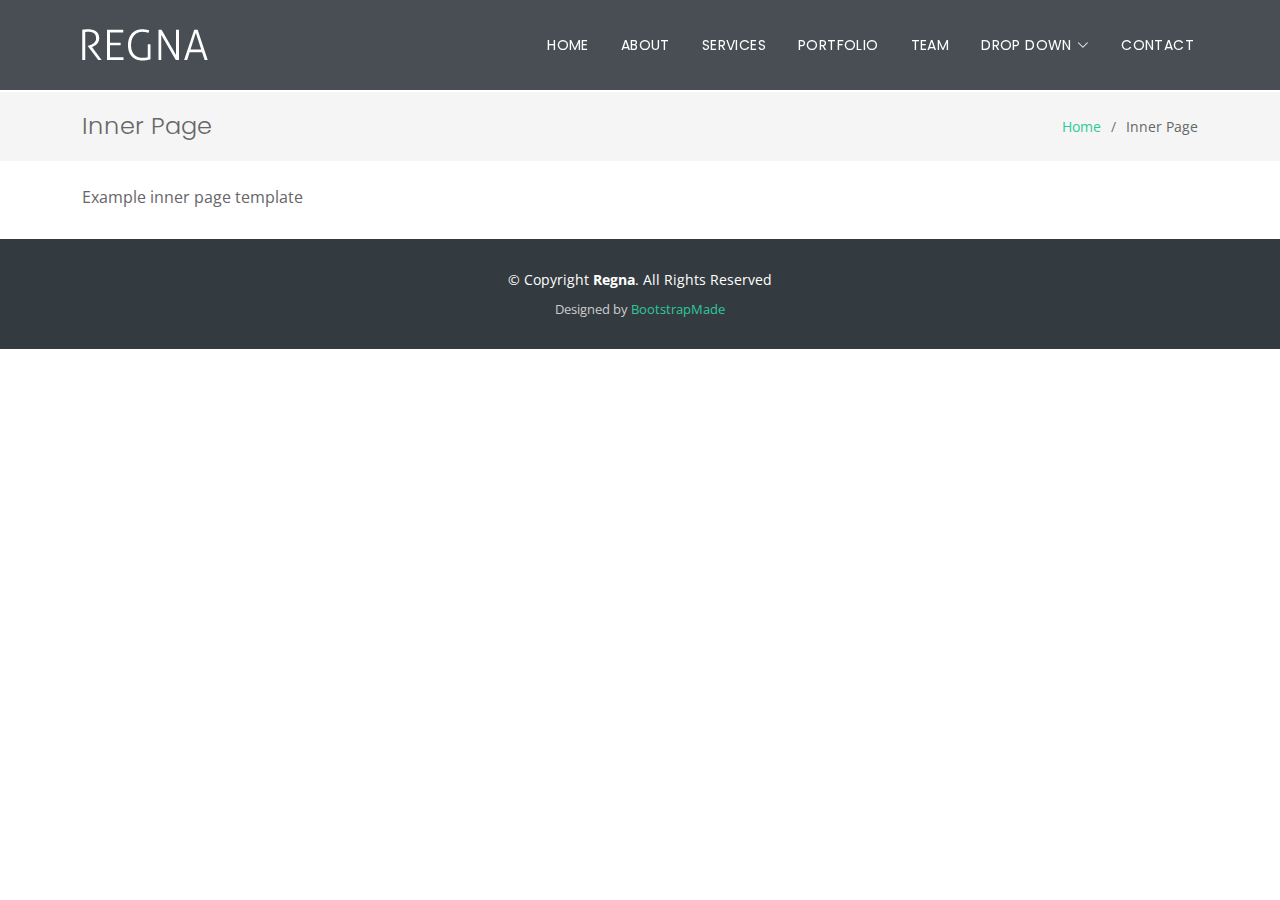
<file: inner-page.html>
<!DOCTYPE html>
<html lang="en">

<head>
  <meta charset="utf-8">
  <meta content="width=device-width, initial-scale=1.0" name="viewport">

  <title>Inner Page - Regna Bootstrap Template</title>
  <meta content="" name="description">
  <meta content="" name="keywords">

  <!-- Favicons -->
  <link href="assets/img/favicon.png" rel="icon">
  <link href="assets/img/apple-touch-icon.png" rel="apple-touch-icon">

  <!-- Google Fonts -->
  <link href="https://fonts.googleapis.com/css?family=Open+Sans:300,300i,400,400i,700,700i|Poppins:300,400,500,700" rel="stylesheet">

  <!-- Vendor CSS Files -->
  <link href="assets/vendor/aos/aos.css" rel="stylesheet">
  <link href="assets/vendor/bootstrap/css/bootstrap.min.css" rel="stylesheet">
  <link href="assets/vendor/bootstrap-icons/bootstrap-icons.css" rel="stylesheet">
  <link href="assets/vendor/boxicons/css/boxicons.min.css" rel="stylesheet">
  <link href="assets/vendor/glightbox/css/glightbox.min.css" rel="stylesheet">
  <link href="assets/vendor/swiper/swiper-bundle.min.css" rel="stylesheet">

  <!-- Template Main CSS File -->
  <link href="assets/css/style.css" rel="stylesheet">

  <!-- =======================================================
  * Template Name: Regna - v4.7.0
  * Template URL: https://bootstrapmade.com/regna-bootstrap-onepage-template/
  * Author: BootstrapMade.com
  * License: https://bootstrapmade.com/license/
  ======================================================== -->
</head>

<body>

  <!-- ======= Header ======= -->
  <header id="header" class="fixed-top d-flex align-items-center ">
    <div class="container d-flex justify-content-between align-items-center">

      <div id="logo">
        <a href="index.html"><img src="assets/img/logo.png" alt=""></a>
        <!-- Uncomment below if you prefer to use a text logo -->
        <!--<h1><a href="index.html">Regna</a></h1>-->
      </div>

      <nav id="navbar" class="navbar">
        <ul>
          <li><a class="nav-link scrollto " href="#hero">Home</a></li>
          <li><a class="nav-link scrollto" href="#about">About</a></li>
          <li><a class="nav-link scrollto" href="#services">Services</a></li>
          <li><a class="nav-link scrollto " href="#portfolio">Portfolio</a></li>
          <li><a class="nav-link scrollto" href="#team">Team</a></li>
          <li class="dropdown"><a href="#"><span>Drop Down</span> <i class="bi bi-chevron-down"></i></a>
            <ul>
              <li><a href="#">Drop Down 1</a></li>
              <li class="dropdown"><a href="#"><span>Deep Drop Down</span> <i class="bi bi-chevron-right"></i></a>
                <ul>
                  <li><a href="#">Deep Drop Down 1</a></li>
                  <li><a href="#">Deep Drop Down 2</a></li>
                  <li><a href="#">Deep Drop Down 3</a></li>
                  <li><a href="#">Deep Drop Down 4</a></li>
                  <li><a href="#">Deep Drop Down 5</a></li>
                </ul>
              </li>
              <li><a href="#">Drop Down 2</a></li>
              <li><a href="#">Drop Down 3</a></li>
              <li><a href="#">Drop Down 4</a></li>
            </ul>
          </li>
          <li><a class="nav-link scrollto" href="#contact">Contact</a></li>
        </ul>
        <i class="bi bi-list mobile-nav-toggle"></i>
      </nav><!-- .navbar -->
    </div>
  </header><!-- End Header -->

  <main id="main">

    <!-- ======= Breadcrumbs Section ======= -->
    <section class="breadcrumbs">
      <div class="container">

        <div class="d-flex justify-content-between align-items-center">
          <h2>Inner Page</h2>
          <ol>
            <li><a href="index.html">Home</a></li>
            <li>Inner Page</li>
          </ol>
        </div>

      </div>
    </section><!-- End Breadcrumbs Section -->

    <section class="inner-page pt-4">
      <div class="container">
        <p>
          Example inner page template
        </p>
      </div>
    </section>

  </main><!-- End #main -->

  <!-- ======= Footer ======= -->
  <footer id="footer">
    <div class="footer-top">
      <div class="container">

      </div>
    </div>

    <div class="container">
      <div class="copyright">
        &copy; Copyright <strong>Regna</strong>. All Rights Reserved
      </div>
      <div class="credits">
        <!--
        All the links in the footer should remain intact.
        You can delete the links only if you purchased the pro version.
        Licensing information: https://bootstrapmade.com/license/
        Purchase the pro version with working PHP/AJAX contact form: https://bootstrapmade.com/buy/?theme=Regna
      -->
        Designed by <a href="https://bootstrapmade.com/">BootstrapMade</a>
      </div>
    </div>
  </footer><!-- End Footer -->

  <a href="#" class="back-to-top d-flex align-items-center justify-content-center"><i class="bi bi-arrow-up-short"></i></a>

  <!-- Vendor JS Files -->
  <script src="assets/vendor/purecounter/purecounter.js"></script>
  <script src="assets/vendor/aos/aos.js"></script>
  <script src="assets/vendor/bootstrap/js/bootstrap.bundle.min.js"></script>
  <script src="assets/vendor/glightbox/js/glightbox.min.js"></script>
  <script src="assets/vendor/isotope-layout/isotope.pkgd.min.js"></script>
  <script src="assets/vendor/swiper/swiper-bundle.min.js"></script>
  <script src="assets/vendor/php-email-form/validate.js"></script>

  <!-- Template Main JS File -->
  <script src="assets/js/main.js"></script>

</body>

</html>
</file>
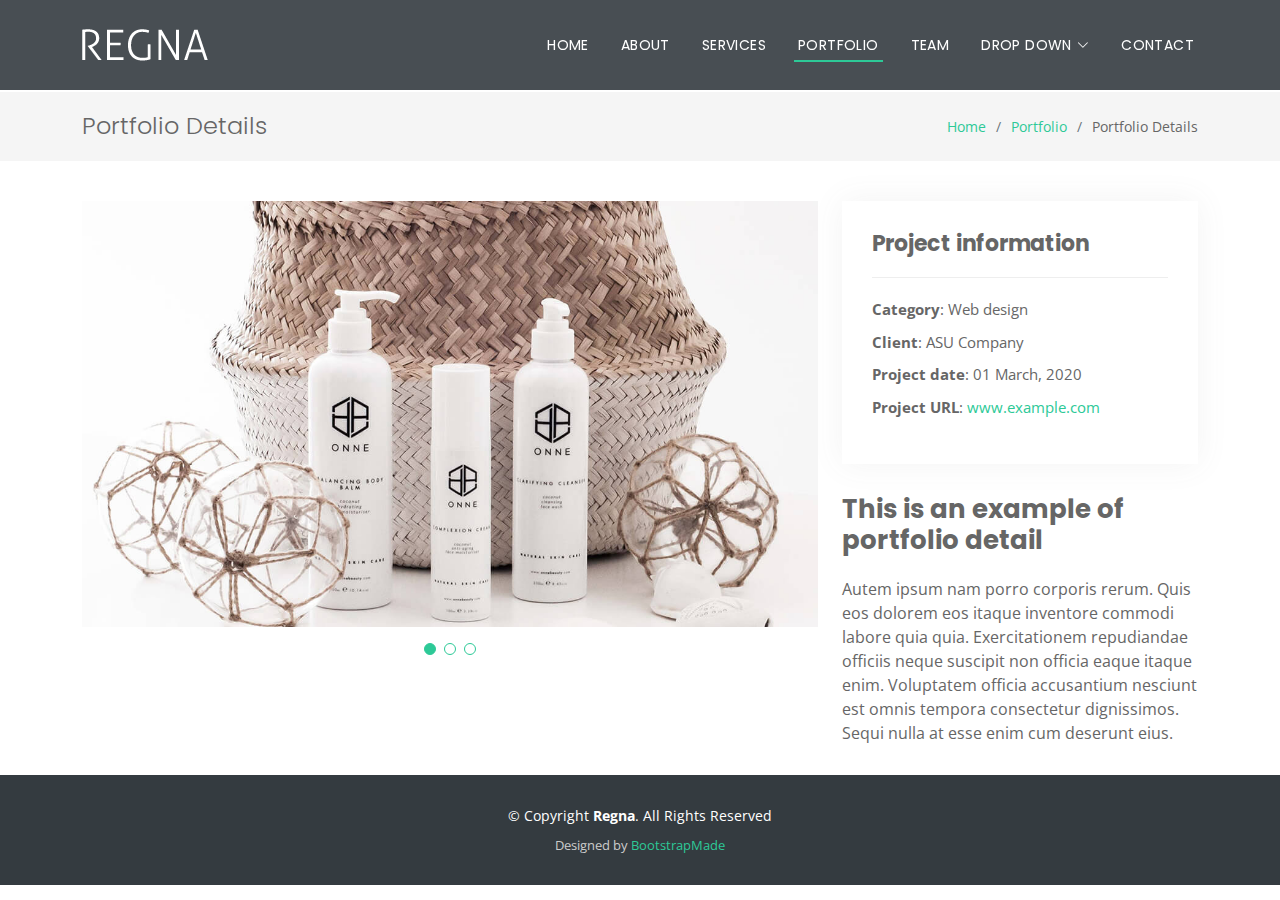
<file: portfolio-details.html>
<!DOCTYPE html>
<html lang="en">

<head>
  <meta charset="utf-8">
  <meta content="width=device-width, initial-scale=1.0" name="viewport">

  <title>Portfolio Details - Regna Bootstrap Template</title>
  <meta content="" name="description">
  <meta content="" name="keywords">

  <!-- Favicons -->
  <link href="assets/img/favicon.png" rel="icon">
  <link href="assets/img/apple-touch-icon.png" rel="apple-touch-icon">

  <!-- Google Fonts -->
  <link href="https://fonts.googleapis.com/css?family=Open+Sans:300,300i,400,400i,700,700i|Poppins:300,400,500,700" rel="stylesheet">

  <!-- Vendor CSS Files -->
  <link href="assets/vendor/aos/aos.css" rel="stylesheet">
  <link href="assets/vendor/bootstrap/css/bootstrap.min.css" rel="stylesheet">
  <link href="assets/vendor/bootstrap-icons/bootstrap-icons.css" rel="stylesheet">
  <link href="assets/vendor/boxicons/css/boxicons.min.css" rel="stylesheet">
  <link href="assets/vendor/glightbox/css/glightbox.min.css" rel="stylesheet">
  <link href="assets/vendor/swiper/swiper-bundle.min.css" rel="stylesheet">

  <!-- Template Main CSS File -->
  <link href="assets/css/style.css" rel="stylesheet">

  <!-- =======================================================
  * Template Name: Regna - v4.7.0
  * Template URL: https://bootstrapmade.com/regna-bootstrap-onepage-template/
  * Author: BootstrapMade.com
  * License: https://bootstrapmade.com/license/
  ======================================================== -->
</head>

<body>

  <!-- ======= Header ======= -->
  <header id="header" class="fixed-top d-flex align-items-center ">
    <div class="container d-flex justify-content-between align-items-center">

      <div id="logo">
        <a href="index.html"><img src="assets/img/logo.png" alt=""></a>
        <!-- Uncomment below if you prefer to use a text logo -->
        <!--<h1><a href="index.html">Regna</a></h1>-->
      </div>

      <nav id="navbar" class="navbar">
        <ul>
          <li><a class="nav-link scrollto " href="#hero">Home</a></li>
          <li><a class="nav-link scrollto" href="#about">About</a></li>
          <li><a class="nav-link scrollto" href="#services">Services</a></li>
          <li><a class="nav-link scrollto active" href="#portfolio">Portfolio</a></li>
          <li><a class="nav-link scrollto" href="#team">Team</a></li>
          <li class="dropdown"><a href="#"><span>Drop Down</span> <i class="bi bi-chevron-down"></i></a>
            <ul>
              <li><a href="#">Drop Down 1</a></li>
              <li class="dropdown"><a href="#"><span>Deep Drop Down</span> <i class="bi bi-chevron-right"></i></a>
                <ul>
                  <li><a href="#">Deep Drop Down 1</a></li>
                  <li><a href="#">Deep Drop Down 2</a></li>
                  <li><a href="#">Deep Drop Down 3</a></li>
                  <li><a href="#">Deep Drop Down 4</a></li>
                  <li><a href="#">Deep Drop Down 5</a></li>
                </ul>
              </li>
              <li><a href="#">Drop Down 2</a></li>
              <li><a href="#">Drop Down 3</a></li>
              <li><a href="#">Drop Down 4</a></li>
            </ul>
          </li>
          <li><a class="nav-link scrollto" href="#contact">Contact</a></li>
        </ul>
        <i class="bi bi-list mobile-nav-toggle"></i>
      </nav><!-- .navbar -->
    </div>
  </header><!-- End Header -->

  <main id="main">

    <!-- ======= Breadcrumbs Section ======= -->
    <section class="breadcrumbs">
      <div class="container">

        <div class="d-flex justify-content-between align-items-center">
          <h2>Portfolio Details</h2>
          <ol>
            <li><a href="index.html">Home</a></li>
            <li><a href="portfolio.html">Portfolio</a></li>
            <li>Portfolio Details</li>
          </ol>
        </div>

      </div>
    </section><!-- Breadcrumbs Section -->

    <!-- ======= Portfolio Details Section ======= -->
    <section id="portfolio-details" class="portfolio-details">
      <div class="container">

        <div class="row gy-4">

          <div class="col-lg-8">
            <div class="portfolio-details-slider swiper">
              <div class="swiper-wrapper align-items-center">

                <div class="swiper-slide">
                  <img src="assets/img/portfolio/portfolio-details-1.jpg" alt="">
                </div>

                <div class="swiper-slide">
                  <img src="assets/img/portfolio/portfolio-details-2.jpg" alt="">
                </div>

                <div class="swiper-slide">
                  <img src="assets/img/portfolio/portfolio-details-3.jpg" alt="">
                </div>

              </div>
              <div class="swiper-pagination"></div>
            </div>
          </div>

          <div class="col-lg-4">
            <div class="portfolio-info">
              <h3>Project information</h3>
              <ul>
                <li><strong>Category</strong>: Web design</li>
                <li><strong>Client</strong>: ASU Company</li>
                <li><strong>Project date</strong>: 01 March, 2020</li>
                <li><strong>Project URL</strong>: <a href="#">www.example.com</a></li>
              </ul>
            </div>
            <div class="portfolio-description">
              <h2>This is an example of portfolio detail</h2>
              <p>
                Autem ipsum nam porro corporis rerum. Quis eos dolorem eos itaque inventore commodi labore quia quia. Exercitationem repudiandae officiis neque suscipit non officia eaque itaque enim. Voluptatem officia accusantium nesciunt est omnis tempora consectetur dignissimos. Sequi nulla at esse enim cum deserunt eius.
              </p>
            </div>
          </div>

        </div>

      </div>
    </section><!-- End Portfolio Details Section -->

  </main><!-- End #main -->

  <!-- ======= Footer ======= -->
  <footer id="footer">
    <div class="footer-top">
      <div class="container">

      </div>
    </div>

    <div class="container">
      <div class="copyright">
        &copy; Copyright <strong>Regna</strong>. All Rights Reserved
      </div>
      <div class="credits">
        <!--
        All the links in the footer should remain intact.
        You can delete the links only if you purchased the pro version.
        Licensing information: https://bootstrapmade.com/license/
        Purchase the pro version with working PHP/AJAX contact form: https://bootstrapmade.com/buy/?theme=Regna
      -->
        Designed by <a href="https://bootstrapmade.com/">BootstrapMade</a>
      </div>
    </div>
  </footer><!-- End Footer -->

  <a href="#" class="back-to-top d-flex align-items-center justify-content-center"><i class="bi bi-arrow-up-short"></i></a>

  <!-- Vendor JS Files -->
  <script src="assets/vendor/purecounter/purecounter.js"></script>
  <script src="assets/vendor/aos/aos.js"></script>
  <script src="assets/vendor/bootstrap/js/bootstrap.bundle.min.js"></script>
  <script src="assets/vendor/glightbox/js/glightbox.min.js"></script>
  <script src="assets/vendor/isotope-layout/isotope.pkgd.min.js"></script>
  <script src="assets/vendor/swiper/swiper-bundle.min.js"></script>
  <script src="assets/vendor/php-email-form/validate.js"></script>

  <!-- Template Main JS File -->
  <script src="assets/js/main.js"></script>

</body>

</html>
</file>
<file: assets/css/style.css>
/**
* Template Name: Regna - v4.7.0
* Template URL: https://bootstrapmade.com/regna-bootstrap-onepage-template/
* Author: BootstrapMade.com
* License: https://bootstrapmade.com/license/
*/

/*--------------------------------------------------------------
# General
--------------------------------------------------------------*/
body {
  background: #fff;
  color: #666666;
  font-family: "Open Sans", sans-serif;
}

a {
  color: #2dc997;
  text-decoration: none;
}

a:hover, a:active, a:focus {
  color: #2dca98;
  outline: none;
  text-decoration: none;
}

p {
  padding: 0;
  margin: 0 0 30px 0;
}

h1, h2, h3, h4, h5, h6 {
  font-family: "Poppins", sans-serif;
  font-weight: 400;
  margin: 0 0 20px 0;
  padding: 0;
}

/*--------------------------------------------------------------
# Back to top button
--------------------------------------------------------------*/
.back-to-top {
  position: fixed;
  visibility: hidden;
  opacity: 0;
  right: 15px;
  bottom: 15px;
  z-index: 996;
  background: #2dc997;
  width: 40px;
  height: 40px;
  border-radius: 4px;
  transition: all 0.4s;
}
.back-to-top i {
  font-size: 28px;
  color: #fff;
  line-height: 0;
}
.back-to-top:hover {
  background: #49d6a9;
  color: #fff;
}
.back-to-top.active {
  visibility: visible;
  opacity: 1;
}

/*--------------------------------------------------------------
# Disable AOS delay on mobile
--------------------------------------------------------------*/
@media screen and (max-width: 768px) {
  [data-aos-delay] {
    transition-delay: 0 !important;
  }
}
/*--------------------------------------------------------------
# Header
--------------------------------------------------------------*/
#header {
  height: 90px;
  transition: all 0.5s;
  z-index: 997;
  background: rgba(52, 59, 64, 0.9);
}
#header #logo h1 {
  font-size: 32px;
  margin: 0;
  line-height: 1;
  font-family: "Poppins", sans-serif;
  font-weight: 700;
  letter-spacing: 3px;
  text-transform: uppercase;
}
#header #logo h1 a, #header #logo h1 a:hover {
  color: #fff;
}
#header #logo img {
  padding: 0;
  margin: 0;
}
#header.header-transparent {
  background: transparent;
}
#header.header-scrolled {
  background: rgba(52, 59, 64, 0.9);
  height: 70px;
  transition: all 0.5s;
}

.scrolled-offset {
  margin-top: 70px;
}

/*--------------------------------------------------------------
# Navigation Menu
--------------------------------------------------------------*/
/**
* Desktop Navigation 
*/
.navbar {
  padding: 0;
}
.navbar ul {
  margin: 0;
  padding: 0;
  display: flex;
  list-style: none;
  align-items: center;
}
.navbar li {
  position: relative;
}
.navbar > ul > li {
  white-space: nowrap;
  padding: 10px 0 10px 24px;
}
.navbar a, .navbar a:focus {
  display: flex;
  align-items: center;
  justify-content: space-between;
  font-family: "Poppins", sans-serif;
  color: #fff;
  font-size: 14px;
  padding: 0 4px;
  white-space: nowrap;
  transition: 0.3s;
  letter-spacing: 0.4px;
  position: relative;
  text-transform: uppercase;
}
.navbar a i, .navbar a:focus i {
  font-size: 12px;
  line-height: 0;
  margin-left: 5px;
}
.navbar > ul > li > a:before {
  content: "";
  position: absolute;
  width: 100%;
  height: 2px;
  bottom: -6px;
  left: 0;
  background-color: #2dc997;
  visibility: hidden;
  transform: scaleX(0);
  transition: all 0.3s ease-in-out 0s;
}
.navbar a:hover:before, .navbar li:hover > a:before, .navbar .active:before {
  visibility: visible;
  transform: scaleX(1);
}
.navbar a:hover, .navbar .active, .navbar .active:focus, .navbar li:hover > a {
  color: #fff;
}
.navbar .dropdown ul {
  display: block;
  position: absolute;
  left: 24px;
  top: calc(100% + 30px);
  margin: 0;
  padding: 10px 0;
  z-index: 99;
  opacity: 0;
  visibility: hidden;
  background: #fff;
  box-shadow: 0px 0px 30px rgba(127, 137, 161, 0.25);
  transition: 0.3s;
}
.navbar .dropdown ul li {
  min-width: 200px;
}
.navbar .dropdown ul a {
  padding: 10px 20px;
  font-size: 14px;
  text-transform: none;
  color: #666666;
}
.navbar .dropdown ul a i {
  font-size: 12px;
}
.navbar .dropdown ul a:hover, .navbar .dropdown ul .active:hover, .navbar .dropdown ul li:hover > a {
  color: #2dc997;
}
.navbar .dropdown:hover > ul {
  opacity: 1;
  top: 100%;
  visibility: visible;
}
.navbar .dropdown .dropdown ul {
  top: 0;
  left: calc(100% - 30px);
  visibility: hidden;
}
.navbar .dropdown .dropdown:hover > ul {
  opacity: 1;
  top: 0;
  left: 100%;
  visibility: visible;
}
@media (max-width: 1366px) {
  .navbar .dropdown .dropdown ul {
    left: -90%;
  }
  .navbar .dropdown .dropdown:hover > ul {
    left: -100%;
  }
}

/**
* Mobile Navigation 
*/
.mobile-nav-toggle {
  color: #fff;
  font-size: 28px;
  cursor: pointer;
  display: none;
  line-height: 0;
  transition: 0.5s;
}

@media (max-width: 991px) {
  .mobile-nav-toggle {
    display: block;
  }

  .navbar ul {
    display: none;
  }
}
.navbar-mobile {
  position: fixed;
  overflow: hidden;
  top: 0;
  right: 0;
  left: 0;
  bottom: 0;
  background: rgba(77, 77, 77, 0.9);
  transition: 0.3s;
  z-index: 999;
}
.navbar-mobile .mobile-nav-toggle {
  position: absolute;
  top: 15px;
  right: 15px;
}
.navbar-mobile ul {
  display: block;
  position: absolute;
  top: 55px;
  right: 15px;
  bottom: 15px;
  left: 15px;
  padding: 10px 0;
  background-color: #fff;
  overflow-y: auto;
  transition: 0.3s;
}
.navbar-mobile > ul > li {
  padding: 0;
}
.navbar-mobile a:hover:before, .navbar-mobile li:hover > a:before, .navbar-mobile .active:before {
  visibility: hidden;
}
.navbar-mobile a, .navbar-mobile a:focus {
  padding: 10px 20px;
  font-size: 15px;
  color: #666666;
}
.navbar-mobile a:hover, .navbar-mobile .active, .navbar-mobile li:hover > a {
  color: #2dc997;
}
.navbar-mobile .getstarted, .navbar-mobile .getstarted:focus {
  margin: 15px;
}
.navbar-mobile .dropdown ul {
  position: static;
  display: none;
  margin: 10px 20px;
  padding: 10px 0;
  z-index: 99;
  opacity: 1;
  visibility: visible;
  background: #fff;
  box-shadow: 0px 0px 30px rgba(127, 137, 161, 0.25);
}
.navbar-mobile .dropdown ul li {
  min-width: 200px;
}
.navbar-mobile .dropdown ul a {
  padding: 10px 20px;
}
.navbar-mobile .dropdown ul a i {
  font-size: 12px;
}
.navbar-mobile .dropdown ul a:hover, .navbar-mobile .dropdown ul .active:hover, .navbar-mobile .dropdown ul li:hover > a {
  color: #2dc997;
}
.navbar-mobile .dropdown > .dropdown-active {
  display: block;
}

/*--------------------------------------------------------------
# Hero Section
--------------------------------------------------------------*/
#hero {
  width: 100%;
  height: 100vh;
  background: url(../img/hero-bg.jpg) top center;
  background-size: cover;
  position: relative;
}
@media (min-width: 1024px) {
  #hero {
    background-attachment: fixed;
  }
}
#hero:before {
  content: "";
  background: rgba(0, 0, 0, 0.6);
  position: absolute;
  bottom: 0;
  top: 0;
  left: 0;
  right: 0;
}
#hero .hero-container {
  position: absolute;
  bottom: 0;
  top: 0;
  left: 0;
  right: 0;
  display: flex;
  justify-content: center;
  align-items: center;
  flex-direction: column;
  text-align: center;
}
#hero h1 {
  margin: 30px 0 10px 0;
  font-size: 48px;
  font-weight: 700;
  line-height: 56px;
  text-transform: uppercase;
  color: #fff;
}
@media (max-width: 768px) {
  #hero h1 {
    font-size: 28px;
    line-height: 36px;
  }
}
#hero h2 {
  color: #eee;
  margin-bottom: 50px;
  font-size: 24px;
}
@media (max-width: 768px) {
  #hero h2 {
    font-size: 18px;
    line-height: 24px;
    margin-bottom: 30px;
  }
}
#hero .btn-get-started {
  font-family: "Poppins", sans-serif;
  text-transform: uppercase;
  font-weight: 500;
  font-size: 16px;
  letter-spacing: 1px;
  display: inline-block;
  padding: 8px 28px;
  border-radius: 50px;
  transition: 0.5s;
  margin: 10px;
  border: 2px solid #fff;
  color: #fff;
}
#hero .btn-get-started:hover {
  background: #2dc997;
  border: 2px solid #2dc997;
}

/*--------------------------------------------------------------
# Sections
--------------------------------------------------------------*/
section {
  overflow: hidden;
}

/* Sections Header
--------------------------------*/
.section-header .section-title {
  font-size: 32px;
  color: #111;
  text-transform: uppercase;
  text-align: center;
  font-weight: 700;
  margin-bottom: 5px;
}
.section-header .section-description {
  text-align: center;
  padding-bottom: 40px;
  color: #999;
}

/*--------------------------------------------------------------
# Breadcrumbs
--------------------------------------------------------------*/
.breadcrumbs {
  padding: 20px 0;
  background-color: whitesmoke;
  min-height: 40px;
  margin-top: 92px;
}
.breadcrumbs h2 {
  font-size: 24px;
  font-weight: 300;
  margin: 0;
}
@media (max-width: 992px) {
  .breadcrumbs h2 {
    margin: 0 0 10px 0;
  }
}
.breadcrumbs ol {
  display: flex;
  flex-wrap: wrap;
  list-style: none;
  padding: 0;
  margin: 0;
  font-size: 14px;
}
.breadcrumbs ol li + li {
  padding-left: 10px;
}
.breadcrumbs ol li + li::before {
  display: inline-block;
  padding-right: 10px;
  color: #6c757d;
  content: "/";
}
@media (max-width: 768px) {
  .breadcrumbs .d-flex {
    display: block !important;
  }
  .breadcrumbs ol {
    display: block;
  }
  .breadcrumbs ol li {
    display: inline-block;
  }
}

/* About Us Section
--------------------------------*/
#about {
  background: #fff;
  padding: 80px 0;
}
#about .about-container .background {
  min-height: 300px;
  background: url(../img/about-img.jpg) center top no-repeat;
  margin-bottom: 10px;
}
#about .about-container .content {
  background: #fff;
}
#about .about-container .title {
  color: #333;
  font-weight: 700;
  font-size: 32px;
}
@media (max-width: 768px) {
  #about .about-container .title {
    padding-top: 15px;
  }
}
#about .about-container p {
  line-height: 26px;
}
#about .about-container p:last-child {
  margin-bottom: 0;
}
#about .about-container .icon-box {
  background: #fff;
  background-size: cover;
  padding: 0 0 30px 0;
}
#about .about-container .icon-box .icon {
  float: left;
  background: #fff;
  width: 64px;
  height: 64px;
  display: flex;
  justify-content: center;
  align-items: center;
  flex-direction: column;
  text-align: center;
  border-radius: 50%;
  border: 2px solid #2dc997;
}
#about .about-container .icon-box .icon i {
  color: #2dc997;
  font-size: 24px;
  line-height: 0;
}
#about .about-container .icon-box .title {
  margin-left: 80px;
  font-weight: 500;
  margin-bottom: 5px;
  font-size: 18px;
  text-transform: uppercase;
}
#about .about-container .icon-box .title a {
  color: #111;
}
#about .about-container .icon-box .description {
  margin-left: 80px;
  line-height: 24px;
  font-size: 14px;
}

/* Facts Section
--------------------------------*/
#facts {
  background: #f7f7f7;
  padding: 80px 0 60px 0;
}
#facts .counters span {
  font-size: 48px;
  display: block;
  color: #2dc997;
}
#facts .counters p {
  padding: 0;
  margin: 0 0 20px 0;
  font-family: "Poppins", sans-serif;
  font-size: 14px;
}

/* Services Section
--------------------------------*/
#instructions {
  background: #fff;
  background-size: cover;
  padding: 80px 0 60px 0;
}
#instructions .box {
  padding: 50px 20px;
  margin-bottom: 50px;
  text-align: center;
  border: 1px solid #e6e6e6;
  height: 200px;
  position: relative;
  background: #fafafa;
}
#instructions .icon {
  position: absolute;
  top: -36px;
  left: calc(50% - 36px);
  transition: 0.2s;
  border-radius: 50%;
  border: 6px solid #fff;
  display: flex;
  justify-content: center;
  align-items: center;
  flex-direction: column;
  text-align: center;
  width: 72px;
  height: 72px;
  background: #2dc997;
}
#instructions .icon a {
  display: inline-block;
}
#instructions .icon i {
  color: #fff;
  font-size: 24px;
  line-height: 0;
}
#instructions .box:hover .icon {
  background: #fff;
  border: 2px solid #2dc997;
}
#instructions .box:hover .icon i {
  color: #2dc997;
}
#instructions .box:hover .icon a {
  color: #2dc997;
}
#instructions .title {
  font-weight: 700;
  font-size: 18px;
  margin-bottom: 15px;
  text-transform: uppercase;
}
#instructions .title a {
  color: #111;
}
#instructions .description {
  font-size: 14px;
  line-height: 24px;
}

/* Call To Action Section
--------------------------------*/
#call-to-action {
  background: linear-gradient(rgba(0, 0, 0, 0.6), rgba(0, 0, 0, 0.6)), url(../img/call-to-action-bg.jpg) fixed center center;
  background-size: cover;
  padding: 80px 0;
}
@media (max-width: 1024px) {
  #call-to-action {
    background-attachment: scroll;
  }
}
#call-to-action .cta-title {
  color: #fff;
  font-size: 28px;
  font-weight: 700;
}
#call-to-action .cta-text {
  color: #fff;
}
@media (min-width: 769px) {
  #call-to-action .cta-btn-container {
    display: flex;
    align-items: center;
    justify-content: flex-end;
  }
}
#call-to-action .cta-btn {
  font-family: "Poppins", sans-serif;
  text-transform: uppercase;
  font-weight: 500;
  font-size: 16px;
  letter-spacing: 1px;
  display: inline-block;
  padding: 8px 30px;
  border-radius: 50px;
  transition: 0.5s;
  margin: 10px;
  border: 2px solid #fff;
  color: #fff;
}
#call-to-action .cta-btn:hover {
  background: #2dc997;
  border: 2px solid #2dc997;
}

/* Portfolio Section
--------------------------------*/
#portfolio {
  background: #f7f7f7;
  padding: 80px 0;
}
#portfolio #portfolio-flters {
  padding: 0;
  margin: 0 auto 25px auto;
  list-style: none;
  text-align: center;
  border-radius: 50px;
}
#portfolio #portfolio-flters li {
  cursor: pointer;
  display: inline-block;
  padding: 12px 18px 14px 18px;
  font-size: 14px;
  font-weight: 500;
  line-height: 1;
  color: #666666;
  margin: 0 5px 10px 5px;
  transition: all ease-in-out 0.3s;
  background: white;
  border-radius: 4px;
}
#portfolio #portfolio-flters li:hover, #portfolio #portfolio-flters li.filter-active {
  color: #fff;
  background: #2dc997;
}
#portfolio #portfolio-flters li:last-child {
  margin-right: 0;
}
#portfolio .portfolio-item {
  margin-bottom: 30px;
  overflow: hidden;
}
#portfolio .portfolio-item img {
  position: relative;
  top: 0;
  transition: all 0.6s cubic-bezier(0.645, 0.045, 0.355, 1);
}
#portfolio .portfolio-item .portfolio-info {
  opacity: 0;
  position: absolute;
  left: 12px;
  right: 12px;
  bottom: -50px;
  z-index: 3;
  transition: all ease-in-out 0.3s;
  background: #2dc997;
  padding: 15px 20px;
}
#portfolio .portfolio-item .portfolio-info h4 {
  font-size: 18px;
  color: #fff;
  font-weight: 600;
}
#portfolio .portfolio-item .portfolio-info p {
  color: #fff;
  font-size: 14px;
  margin-bottom: 0;
}
#portfolio .portfolio-item .portfolio-info .preview-link, #portfolio .portfolio-item .portfolio-info .details-link {
  position: absolute;
  right: 50px;
  font-size: 24px;
  top: calc(50% - 18px);
  color: white;
  transition: ease-in-out 0.3s;
}
#portfolio .portfolio-item .portfolio-info .preview-link:hover, #portfolio .portfolio-item .portfolio-info .details-link:hover {
  color: #a4ebd4;
}
#portfolio .portfolio-item .portfolio-info .details-link {
  right: 15px;
}
#portfolio .portfolio-item:hover img {
  top: -30px;
}
#portfolio .portfolio-item:hover .portfolio-info {
  opacity: 1;
  bottom: 0;
}

/*--------------------------------------------------------------
# Portfolio Details
--------------------------------------------------------------*/
.portfolio-details {
  padding-top: 40px;
}
.portfolio-details .portfolio-details-slider img {
  width: 100%;
}
.portfolio-details .portfolio-details-slider .swiper-pagination {
  margin-top: 20px;
  position: relative;
}
.portfolio-details .portfolio-details-slider .swiper-pagination .swiper-pagination-bullet {
  width: 12px;
  height: 12px;
  background-color: #fff;
  opacity: 1;
  border: 1px solid #2dc997;
}
.portfolio-details .portfolio-details-slider .swiper-pagination .swiper-pagination-bullet-active {
  background-color: #2dc997;
}
.portfolio-details .portfolio-info {
  padding: 30px;
  box-shadow: 0px 0 30px rgba(102, 102, 102, 0.08);
}
.portfolio-details .portfolio-info h3 {
  font-size: 22px;
  font-weight: 700;
  margin-bottom: 20px;
  padding-bottom: 20px;
  border-bottom: 1px solid #eee;
}
.portfolio-details .portfolio-info ul {
  list-style: none;
  padding: 0;
  font-size: 15px;
}
.portfolio-details .portfolio-info ul li + li {
  margin-top: 10px;
}
.portfolio-details .portfolio-description {
  padding-top: 30px;
}
.portfolio-details .portfolio-description h2 {
  font-size: 26px;
  font-weight: 700;
  margin-bottom: 20px;
}
.portfolio-details .portfolio-description p {
  padding: 0;
}

/* Team Section
--------------------------------*/
#team {
  background: #fff;
  padding: 80px 0 60px 0;
}
#team .member {
  text-align: center;
  margin-bottom: 20px;
}
#team .member .pic {
  margin-bottom: 15px;
  overflow: hidden;
  height: 260px;
}
#team .member .pic img {
  max-width: 100%;
}
#team .member h4 {
  font-weight: 700;
  margin-bottom: 2px;
  font-size: 18px;
}
#team .member span {
  font-style: italic;
  display: block;
  font-size: 13px;
}
#team .member .social {
  margin-top: 15px;
}
#team .member .social a {
  color: #b3b3b3;
}
#team .member .social a:hover {
  color: #2dc997;
}
#team .member .social i {
  font-size: 18px;
  margin: 0 2px;
}

/* Contact Section
--------------------------------*/
#contact {
  background: #f7f7f7;
  padding: 80px 0 40px 0;
}
#contact #google-map {
  height: 300px;
  margin-bottom: 20px;
}
#contact .info {
  color: #333333;
}
#contact .info i {
  font-size: 32px;
  color: #2dc997;
  float: left;
  line-height: 0;
}
#contact .info p {
  padding: 0 0 10px 50px;
  margin-bottom: 20px;
  line-height: 22px;
  font-size: 14px;
}
#contact .info .email p {
  padding-top: 5px;
}
#contact .social-links {
  padding: 20px 0;
}
#contact .social-links a {
  font-size: 18px;
  background: #333;
  color: #fff;
  line-height: 1;
  border-radius: 50%;
  text-align: center;
  width: 36px;
  height: 36px;
  transition: 0.3s;
  display: inline-flex;
  align-items: center;
  justify-content: center;
}
#contact .social-links a i {
  line-height: 0;
}
#contact .social-links a:hover {
  background: #2dc997;
  color: #fff;
}
#contact .php-email-form .error-message {
  display: none;
  color: #fff;
  background: #ed3c0d;
  text-align: left;
  padding: 15px;
  font-weight: 600;
}
#contact .php-email-form .error-message br + br {
  margin-top: 25px;
}
#contact .php-email-form .sent-message {
  display: none;
  color: #fff;
  background: #18d26e;
  text-align: center;
  padding: 15px;
  font-weight: 600;
}
#contact .php-email-form .loading {
  display: none;
  background: #fff;
  text-align: center;
  padding: 15px;
}
#contact .php-email-form .loading:before {
  content: "";
  display: inline-block;
  border-radius: 50%;
  width: 24px;
  height: 24px;
  margin: 0 10px -6px 0;
  border: 3px solid #18d26e;
  border-top-color: #eee;
  -webkit-animation: animate-loading 1s linear infinite;
  animation: animate-loading 1s linear infinite;
}
#contact .php-email-form input, #contact .php-email-form textarea {
  border-radius: 0;
  box-shadow: none;
  font-size: 14px;
}
#contact .php-email-form input::focus, #contact .php-email-form textarea::focus {
  background-color: #2dc997;
}
#contact .php-email-form button[type=submit] {
  background: #2dc997;
  border: 0;
  padding: 10px 24px;
  color: #fff;
  transition: 0.4s;
}
#contact .php-email-form button[type=submit]:hover {
  background: #51d8ad;
}
@-webkit-keyframes animate-loading {
  0% {
    transform: rotate(0deg);
  }
  100% {
    transform: rotate(360deg);
  }
}
@keyframes animate-loading {
  0% {
    transform: rotate(0deg);
  }
  100% {
    transform: rotate(360deg);
  }
}

/*--------------------------------------------------------------
# Footer
--------------------------------------------------------------*/
#footer {
  background: #343b40;
  padding: 30px 0;
  color: #fff;
  font-size: 14px;
}
#footer .copyright {
  text-align: center;
}
#footer .credits {
  padding-top: 10px;
  text-align: center;
  font-size: 13px;
  color: #ccc;
}
</file>
